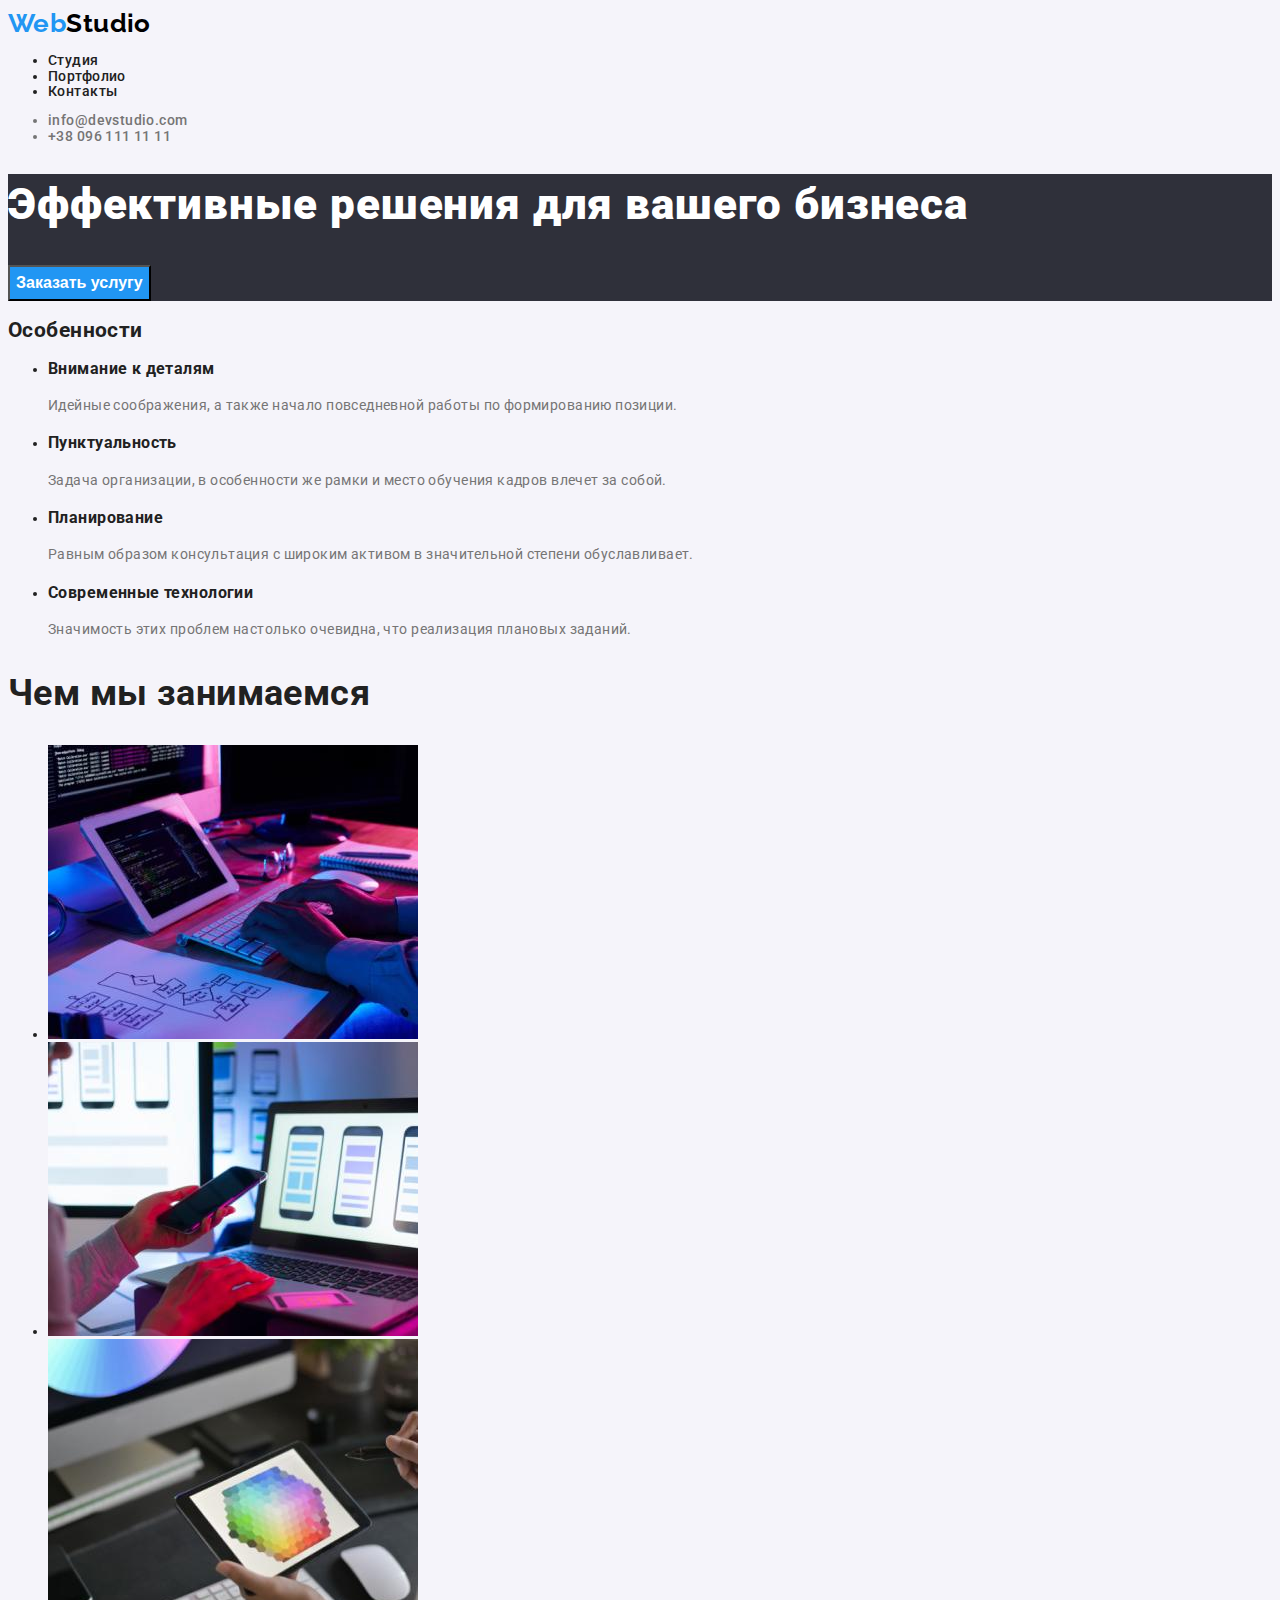
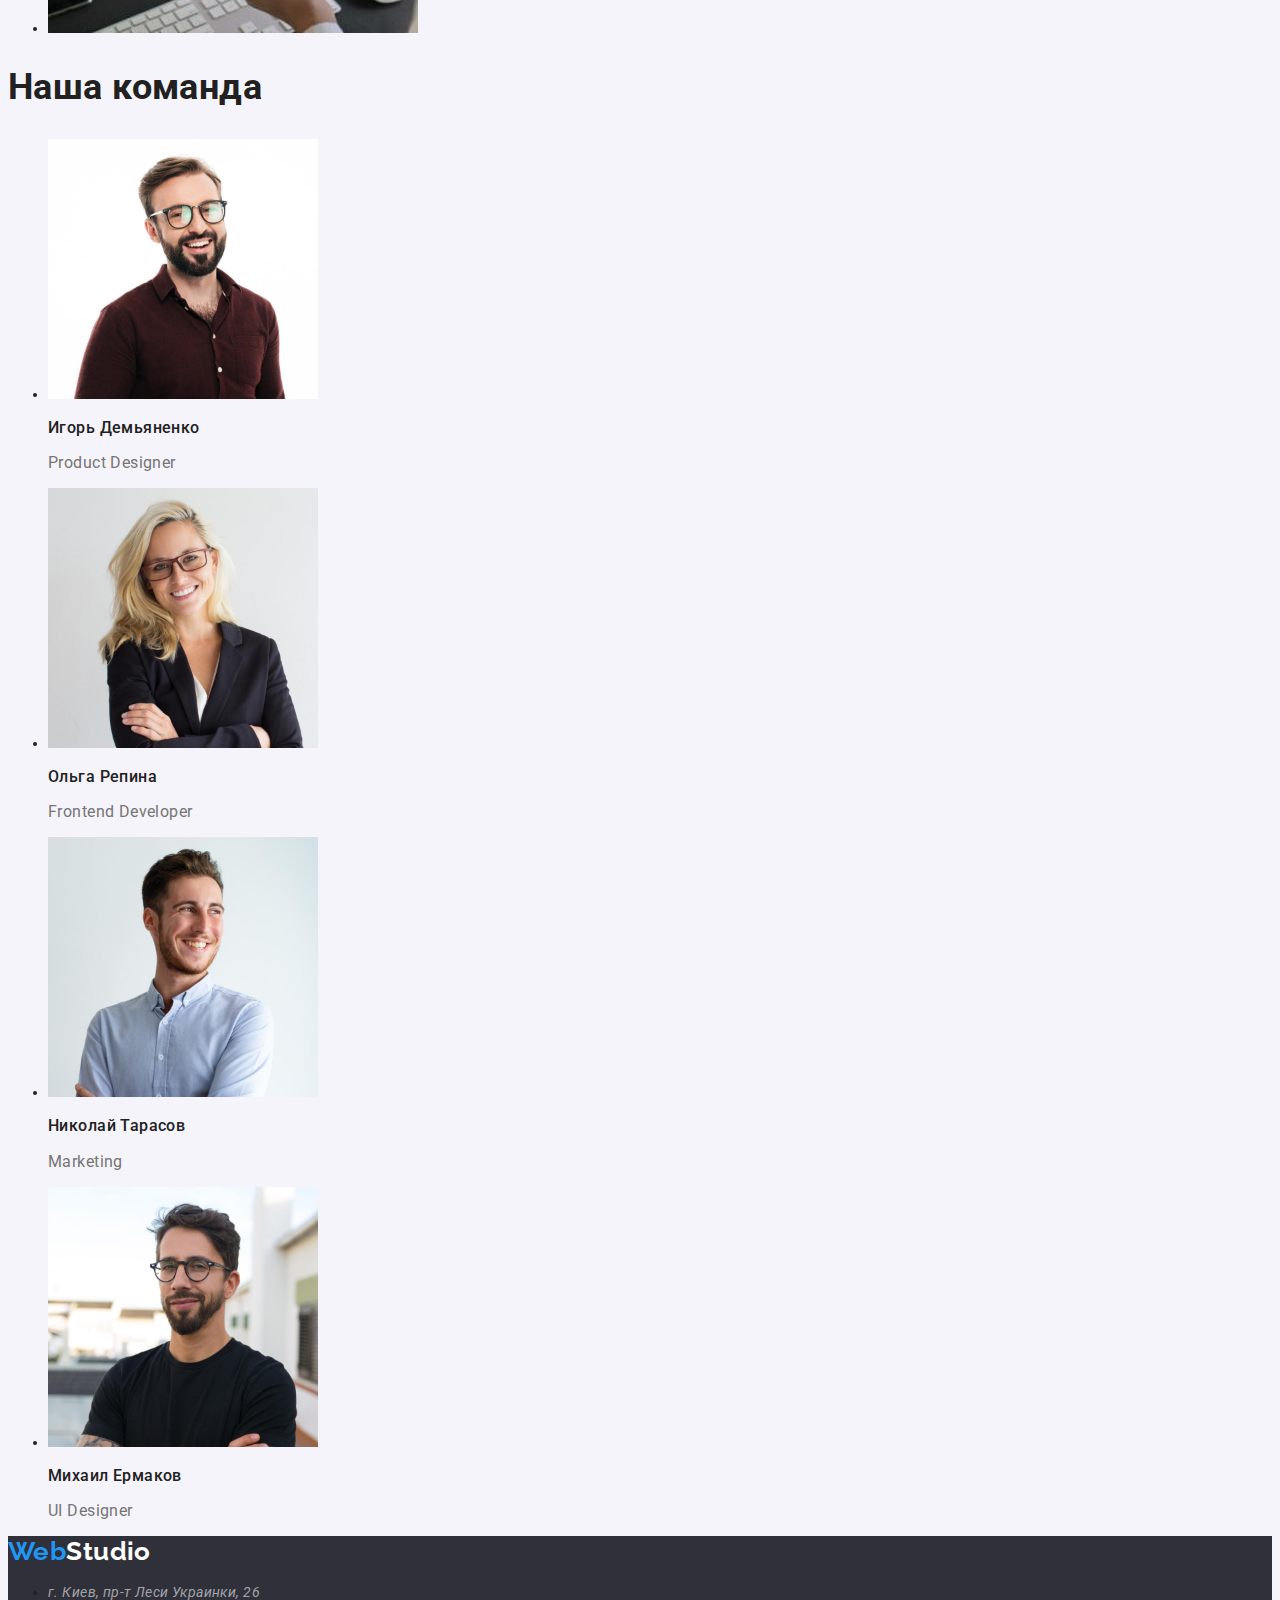
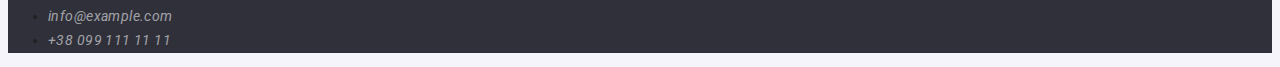
<file: index.html>
<!DOCTYPE html>
<html lang="ru">
<head>
<meta charset="UTF-8">
<meta name="viewport" content="width=device-width, initial-scale=1.0">
<title>Web Studio</title>
<link href="https://fonts.googleapis.com/css2?family=Raleway:wght@700&family=Roboto:wght@400;500;700;900&display=swap"
    rel="stylesheet">
<link rel="stylesheet" href="./css/styles.css">
</head>
<body>

    <!-- header -->
    <header>
            <nav>
                <a href="./index.html" class="logo"><span class="logo-first-part">Web</span>Studio</a>
                <ul class="nav-list">
                    <li><a href="./index.html" class="link-nav-item">Студия</a></li>
                    <li><a href="./portfolio.html" class="link-nav-item">Портфолио</a></li>
                    <li><a href="#" class="link-nav-item">Контакты</a></li>
                </ul>
            </nav>
            <ul class="contact-list">
                <li><a href="mailto:info@devstudio.com" class="contact-item">info@devstudio.com</a></li>
                <li><a href="tel:+380961111111" class="contact-item">+38 096 111 11 11</a></li>  
            </ul>
    </header>

    <!-- main -->
    <main>
        <!-- hero section-->
        <section class="hero-section">
            <h1 class="hero-title">Эффективные решения для вашего бизнеса</h1>
            <button type="button" class="button">Заказать услугу</button>
        </section>

        <!--peculiarities section-->
        <section>
            <h2>Особенности</h2>
            <ul>
            <li>
                <h3 class="title-peculiarities">Внимание к деталям</h3>
                <p class="text-peculiarities">Идейные соображения, а также начало повседневной работы по формированию позиции.</p>
            </li>
            <li>
                <h3 class="title-peculiarities">Пунктуальность</h3>
                <p class="text-peculiarities">Задача организации, в особенности же рамки и место обучения кадров влечет за собой.</p>
            </li>
            <li>
                <h3 class="title-peculiarities">Планирование</h3>
                <p class="text-peculiarities">Равным образом консультация с широким активом в значительной степени обуславливает.</p>
            </li>
            <li>
                <h3 class="title-peculiarities">Современные технологии</h3>
                <p class="text-peculiarities">Значимость этих проблем настолько очевидна, что реализация плановых заданий.</p>
            </li>
            </ul>
        </section>

        <!--what we do-->
        <section>
            <h2 class="what-we-do-title">Чем мы занимаемся</h2>

            <!--images what we do-->
            <ul>
                <li><img src="./images/device1.jpg" alt="device1" width="370"></li>
                <li><img src="./images/device2.jpg" alt="device2" width="370"></li>
                <li><img src="./images/device3.jpg" alt="device3" width="370"></li>
            </ul>
        </section>

        <!--our team-->
        <section>
            <h2 class="our-team-title">Наша команда</h2>

            <!--photo our team-->
            <ul>
                <li>
                    <img src="./images/igordemianenko.jpg" alt="Игорь Демьяненко" width="270">
                    <h3 class="our-team-subtitle">Игорь Демьяненко</h3>
                    <p class="our-team-text">Product Designer</p>
                </li>
                <li>
                    <img src="./images/OlgaRepina.jpg" alt="Ольга Репина" width="270">
                    <h3 class="our-team-subtitle">Ольга Репина</h3>
                    <p class="our-team-text">Frontend Developer</p>
                </li>
                <li>
                    <img src="./images/NikolayTarasov.jpg" alt="Николай Тарасов" width="270">
                    <h3 class="our-team-subtitle">Николай Тарасов</h3>
                    <p class="our-team-text">Marketing</p>
                </li>
                <li>
                    <img src="./images/mikhailermakov.jpg" alt="Михаил Ермаков" width="270">
                    <h3 class="our-team-subtitle">Михаил Ермаков</h3>
                    <p class="our-team-text">UI Designer</p>
                </li>
            </ul>
        </section>
    </main>

    <!-- footer-->
    <footer class="footer">
            <a href="./index.html" class="logo-footer"><span class="logo-first-part">Web</span>Studio</a>
            <address>
                <ul>
                    <li><a href="#" class="address-item">г. Киев, пр-т Леси Украинки, 26</a></li>
                    <li><a href="mailto:info@example.com" class="address-item">info@example.com</a></li>
                    <li><a href="tel:+380991111111" class="address-item">+38 099 111 11 11</a></li>
                </ul>
            </address>
    </footer>
</body>
</html>
</file>
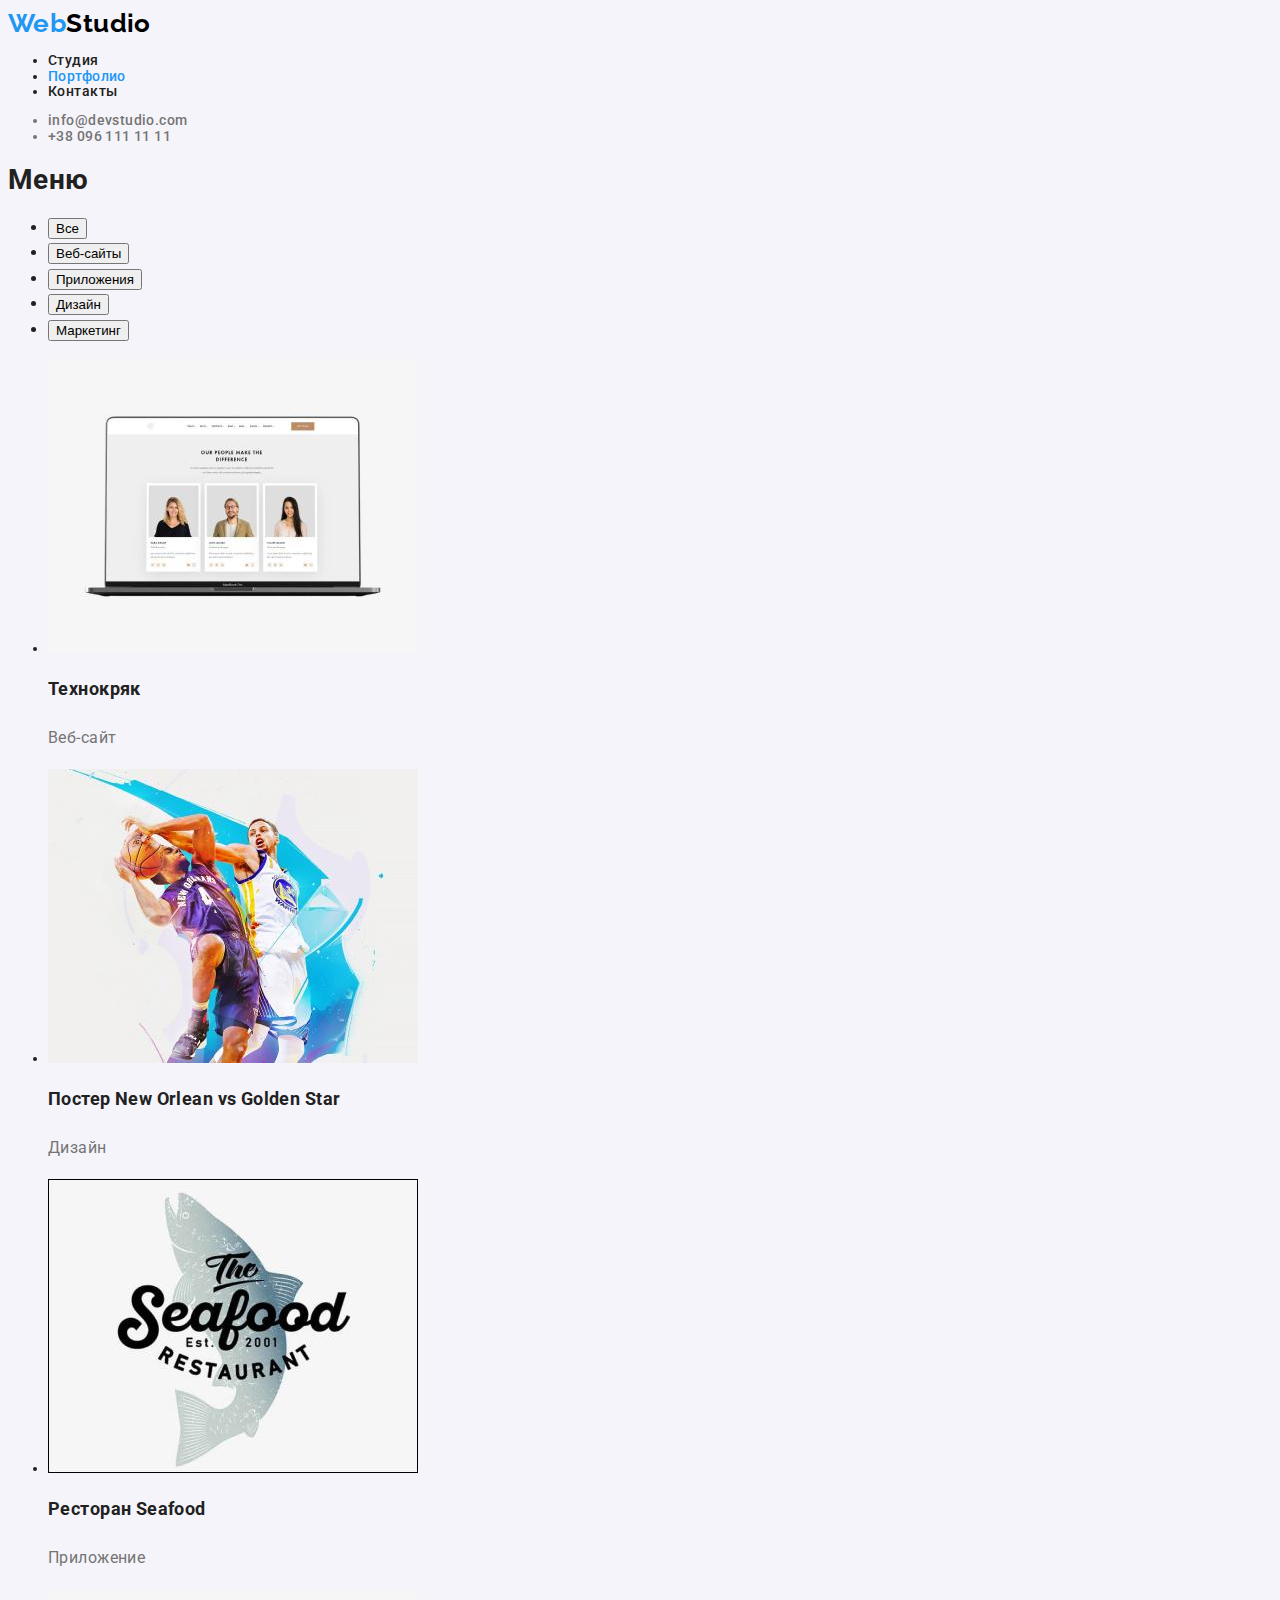
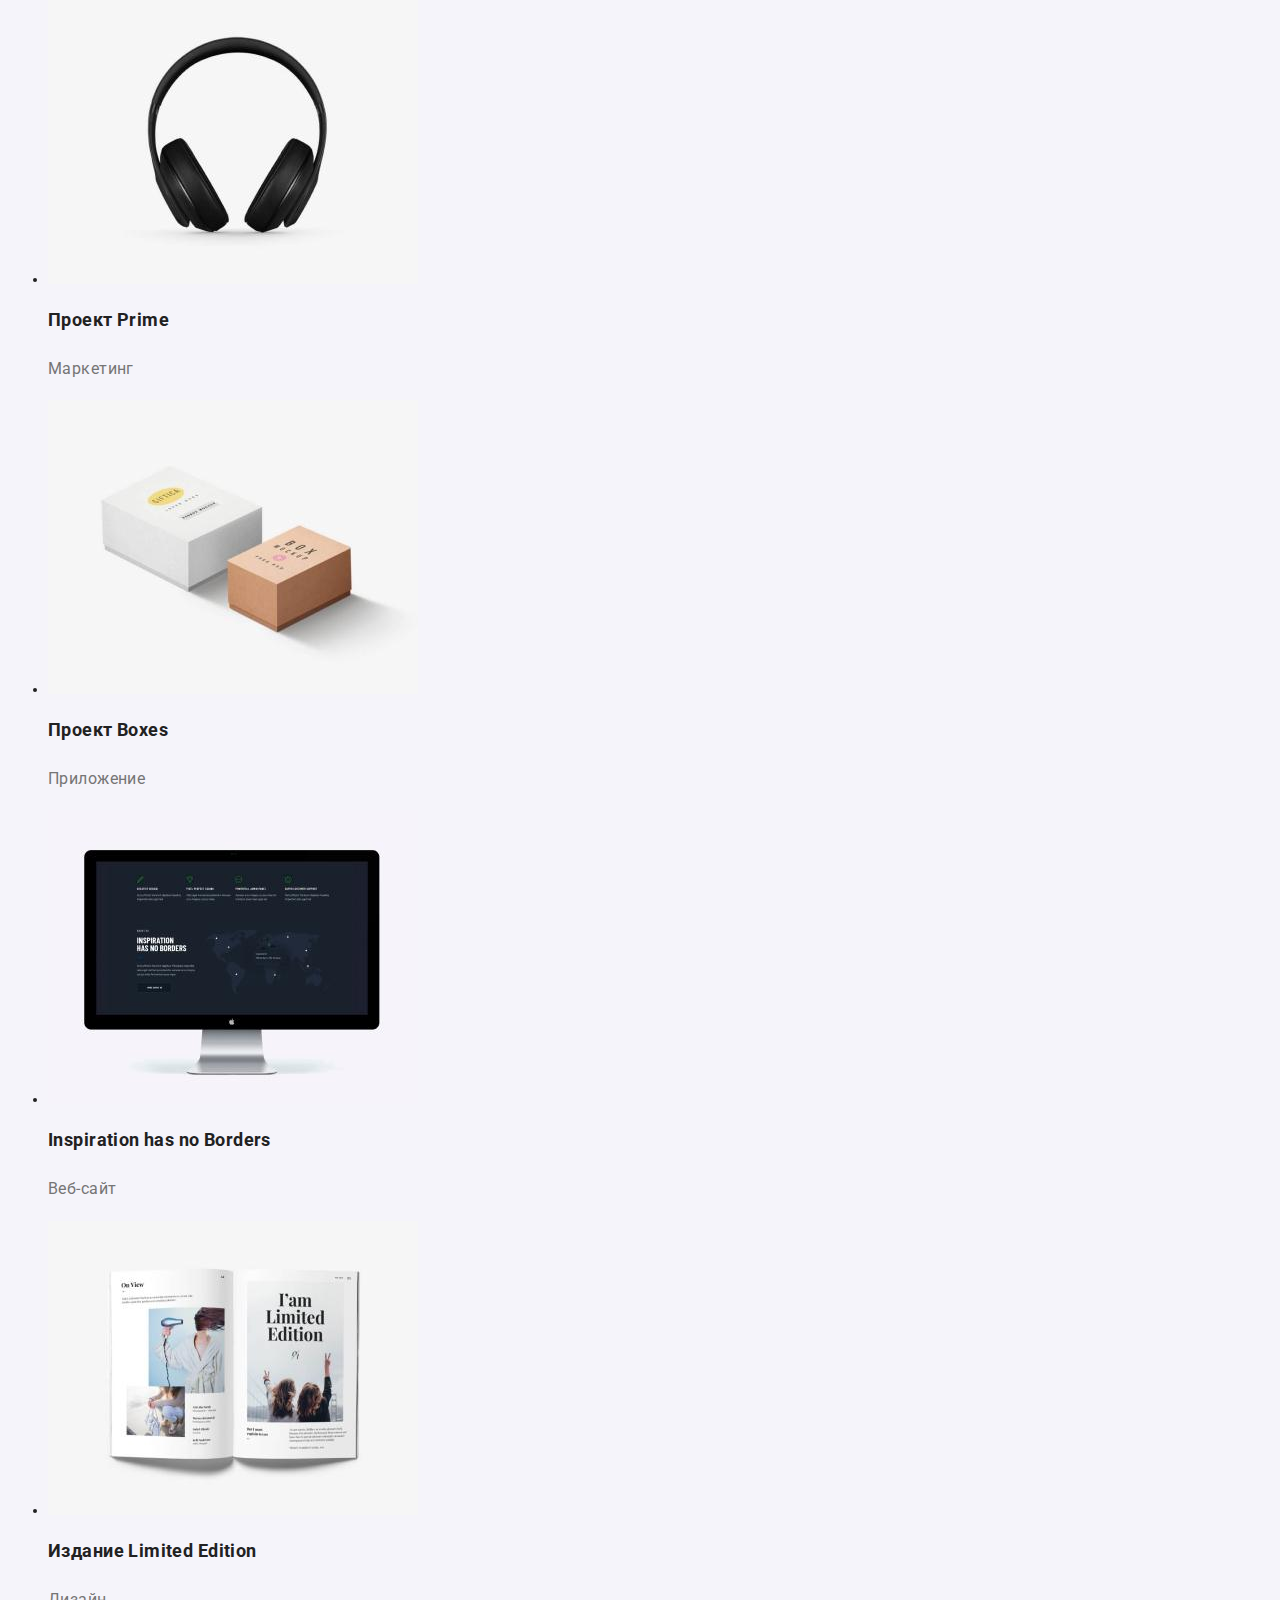
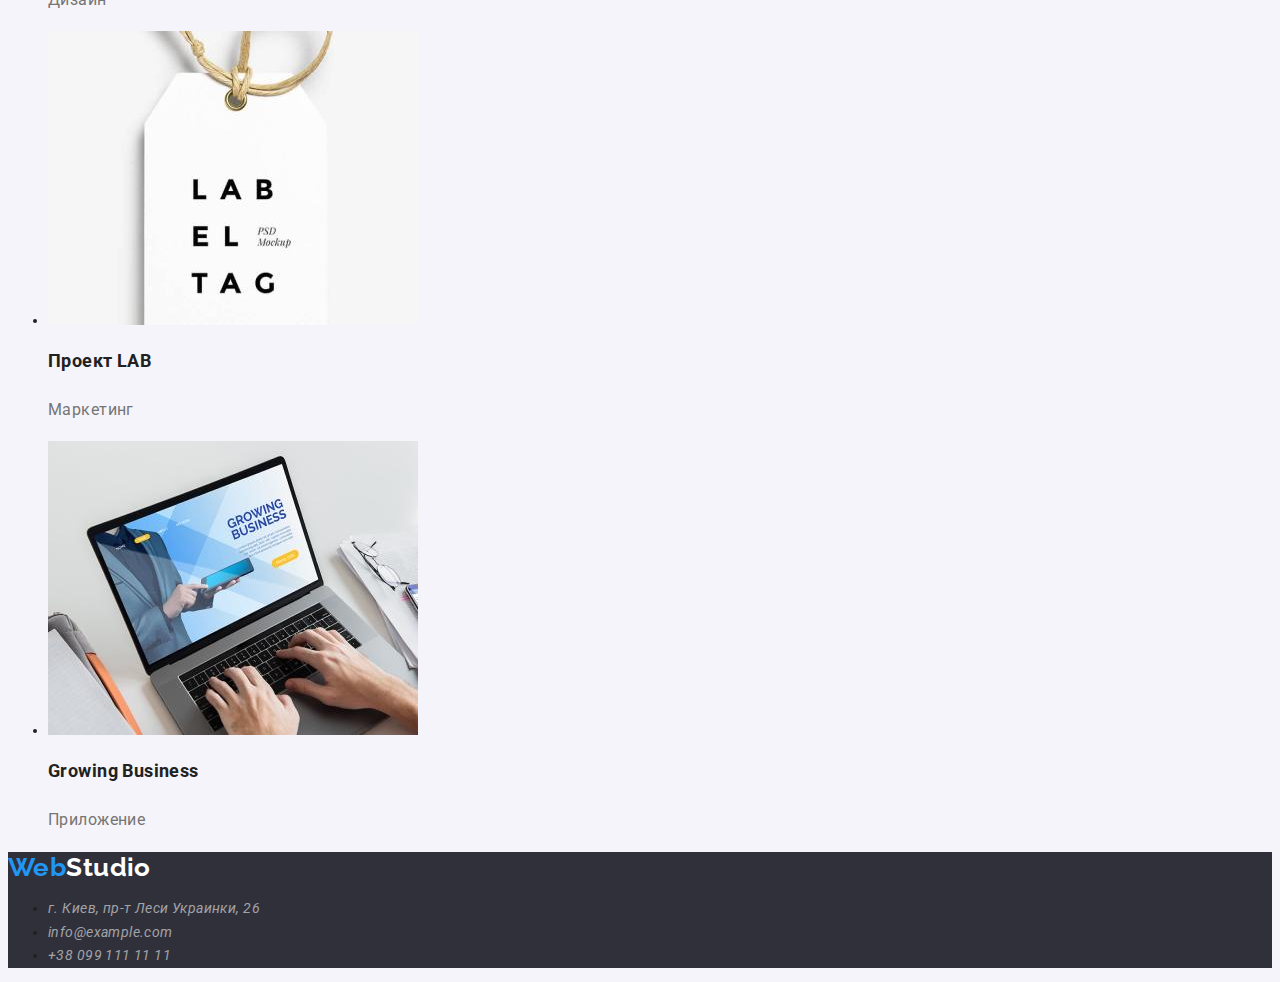
<file: portfolio.html>
<!DOCTYPE html>
<html lang="ru">
<head>
    <meta charset="UTF-8">
    <meta name="viewport" content="width=device-width, initial-scale=1.0">
    <title>Web Studio</title>
    <link
        href="https://fonts.googleapis.com/css2?family=Raleway:wght@700&family=Roboto:wght@400;500;700;900&display=swap"
        rel="stylesheet">
    <link rel="stylesheet" href="./css/styles.css">
</head>
<body>
    <header>
        <nav>
            <a href="./index.html" class="logo"><span class="logo-first-part">Web</span>Studio</a>
            <ul class="nav-list">
                <li><a href="./index.html" class="link-nav-item">Студия</a></li>
                <li><a href="./portfolio.html" class="link-nav--portfolio-item">Портфолио</a></li>
                <li><a href="#" class="link-nav-item">Контакты</a></li>
            </ul>
        </nav>
        <ul class="contact-list">
            <li><a href="mailto:info@devstudio.com" class="contact-item">info@devstudio.com</a></li>
            <li><a href="tel:+380961111111" class="contact-item">+38 096 111 11 11</a></li>
        </ul>
    </header>

    <main>
        <section>
            <h1>Меню</h1>
            <ul class="portfolio-buttons-list">
                <li><button type="button" class="portfolio-button">Все</button></li>
                <li><button type="button" class="portfolio-button">Веб-сайты</button></li>
                <li><button type="button" class="portfolio-button">Приложения</button></li>
                <li><button type="button" class="portfolio-button">Дизайн</button></li>
                <li><button type="button" class="portfolio-button">Маркетинг</button></li>
            </ul>
            <ul>
                <li><a href="#" class="portfolio-link">
                        <img src="./images/tehnokrack.jpg" 
                        alt="Веб-сайт Технокряк"
                        width="370"
                        height="294">
                        <h2 class="portfolio-list-title">Технокряк</h2>
                        <p class="portfolio-list-text">Веб-сайт</p>
                    </a>
                </li>
                <li><a href="#" class="portfolio-link">
                    <img src="./images/poster.jpg" 
                        alt="Постер New Orlean vs Golden Star" 
                        width="370" 
                        height="294">
                        <h2 class="portfolio-list-title">Постер New Orlean vs Golden Star</h2>
                        <p class="portfolio-list-text">Дизайн</p>
                    </a>
                </li>
                <li><a href="#" class="portfolio-link">
                        <img src="./images/restaurantseafood.jpg" 
                        alt="Ресторан Seafood" 
                        width="370" 
                        height="294">
                        <h2 class="portfolio-list-title">Ресторан Seafood</h2>
                        <p class="portfolio-list-text">Приложение</p>
                    </a>
                </li>
                <li><a href="#" class="portfolio-link">
                        <img src="./images/headset.jpg" 
                        alt="Проект Prime" 
                        width="370" 
                        height="294">
                        <h2 class="portfolio-list-title">Проект Prime</h2>
                        <p class="portfolio-list-text">Маркетинг</p>
                    </a>
                </li>
                <li><a href="#" class="portfolio-link">
                        <img src="./images/projectboxes.jpg" 
                        alt="Проект Boxes" 
                        width="370" 
                        height="294">
                        <h2 class="portfolio-list-title">Проект Boxes</h2>
                        <p class="portfolio-list-text">Приложение</p>
                    </a>
                </li>
                <li><a href="#" class="portfolio-link">
                        <img src="./images/inspirationhasnoborders.jpg" 
                        alt="Веб-сайт Inspiration has no Borders" 
                        width="370" 
                        height="294">
                        <h2 class="portfolio-list-title">Inspiration has no Borders</h2>
                        <p class="portfolio-list-text">Веб-сайт</p>
                    </a>
                </li>
                <li><a href="#" class="portfolio-link">
                        <img src="./images/limitededition.jpg" 
                        alt="Издание Limited Edition" 
                        width="370" 
                        height="294">
                        <h2 class="portfolio-list-title">Издание Limited Edition</h2>
                        <p class="portfolio-list-text">Дизайн</p>
                    </a>
                </li>
                <li><a href="#" class="portfolio-link">
                        <img src="./images/projectLAB.jpg" 
                        alt="Проект LAB" 
                        width="370" 
                        height="294">
                        <h2 class="portfolio-list-title">Проект LAB</h2>
                        <p class="portfolio-list-text">Маркетинг</p>
                    </a>
                </li>
                <li><a href="#" class="portfolio-link">
                        <img src="./images/growingbuisness.jpg" 
                        alt="Приложение Growing Business" 
                        width="370" 
                        height="294">
                        <h2 class="portfolio-list-title">Growing Business</h2>
                        <p class="portfolio-list-text">Приложение</p>
                    </a>
                </li>
            </ul>
        </section>
    </main>
    <footer class="footer">
        <a href="./index.html" class="logo-footer"><span class="logo-first-part">Web</span>Studio</a>
        <address>
            <ul>
                <li><a href="#" class="address-item">г. Киев, пр-т Леси Украинки, 26</a></li>
                <li><a href="mailto:info@example.com" class="address-item">info@example.com</a></li>
                <li><a href="tel:+380991111111" class="address-item">+38 099 111 11 11</a></li>
            </ul>
        </address>
    </footer>
</body>
</html>
</file>
<file: css/styles.css>
:root {
  --text-color: #212121;
  --logo-color: #2196f3;
  --nav-hover-color: #2196f3;
  --title-color: #ffffff;
  --background-color: #f5f4fa;
  --contacts-color: #757575;
  --headerlogo-color: #000000;
  --hero-background-color: #2f303a;
  --button-background-color: #2196f3;
  --button-color: #ffffff;
  --portfolio-text-color: #757575;
  --footer-background-color: #2f303a;
  --footer-logo-color: #ffffff;
  --address-footer-color: #ffffff90;
  --address-item-footer-color: #ffffff;
}

body {
  font-family: "Roboto", sans-serif;
  font-size: 14px;
  background-color: var(--background-color);
  color: var(--text-color);
  letter-spacing: 0.03em;
}

/* header */
.logo {
  font-family: Raleway;
  font-weight: bold;
  font-size: 26px;
  line-height: 1.2;
  color: var(--headerlogo-color);
  text-decoration: none;
}

.logo-first-part {
  color: var(--logo-color);
}

.nav-list {
  font-weight: 500;
  line-height: 1.1;
}

.link-nav-item {
  text-decoration: none;
  color: var(--text-color);
}

.link-nav-item:hover {
  color: var(--nav-hover-color);
}

.link-nav-item:focus {
  color: var(--nav-hover-color);
}

.contact-list {
  font-weight: 500;
  line-height: 1.1;
  color: var(--contacts-color);
}

.contact-item {
  font-weight: 500;
  line-height: 1.1;
  color: var(--contacts-color);
  text-decoration: none;
}

.contact-item:hover {
  color: var(--logo-color);
}

.contact-item:focus {
  color: var(--logo-color);
}
/* main section */
.hero-section {
  background-color: var(--hero-background-color);
  letter-spacing: 0.06em;
}

.hero-title {
  font-weight: 900;
  font-size: 44px;
  line-height: 1.4;
  color: var(--title-color);
}

.button {
  font-weight: bold;
  font-size: 16px;
  line-height: 1.9;
  background-color: var(--button-background-color);
  color: var(--button-color);
  cursor: pointer;
}

/* peculiarities section */

.title-peculiarities {
  font-weight: bold;
  line-height: 1.1;
}

.text-peculiarities {
  line-height: 1.7;
  color: var(--contacts-color);
}

/* what we do section*/
.what-we-do-title {
  font-weight: bold;
  font-size: 36px;
  line-height: 1.2;
}

/*our team section*/
.our-team-title {
  font-weight: bold;
  font-size: 36px;
  line-height: 1.2;
}

.our-team-subtitle {
  font-weight: 500;
  font-size: 16px;
  line-height: 1.2;
}

.our-team-text {
  font-size: 16px;
  line-height: 1.2;
  color: var(--contacts-color);
}

/* footer */
.footer {
  background-color: var(--footer-background-color);
}

.logo-footer {
  font-family: Raleway;
  font-weight: bold;
  font-size: 26px;
  line-height: 1.2;
  color: var(--footer-logo-color);
  text-decoration: none;
}

.address-item {
  line-height: 1.7;
  color: var(--address-footer-color);
  text-decoration: none;
}

.address-item:hover {
  color: var(--address-item-footer-color);
}

/* portfolio page*/

.link-nav--portfolio-item {
  color: var(--nav-hover-color);
  text-decoration: none;
}

.portfolio-buttons-list {
  font-weight: 500;
  font-size: 16px;
  line-height: 1.6;
}

.portfolio-button {
  cursor: pointer;
}

.portfolio-button:focus {
  background-color: var(--button-background-color);
  color: var(--button-color);
}

.portfolio-button:hover {
  background-color: var(--button-background-color);
  color: var(--button-color);
}

.portfolio-link {
  text-decoration: none;
}

.portfolio-list-title {
  font-weight: bold;
  font-size: 18px;
  line-height: 2;
  color: var(--text-color);
}

.portfolio-list-text {
  font-size: 16px;
  line-height: 1.9;
  color: var(--portfolio-text-color);
}
</file>
